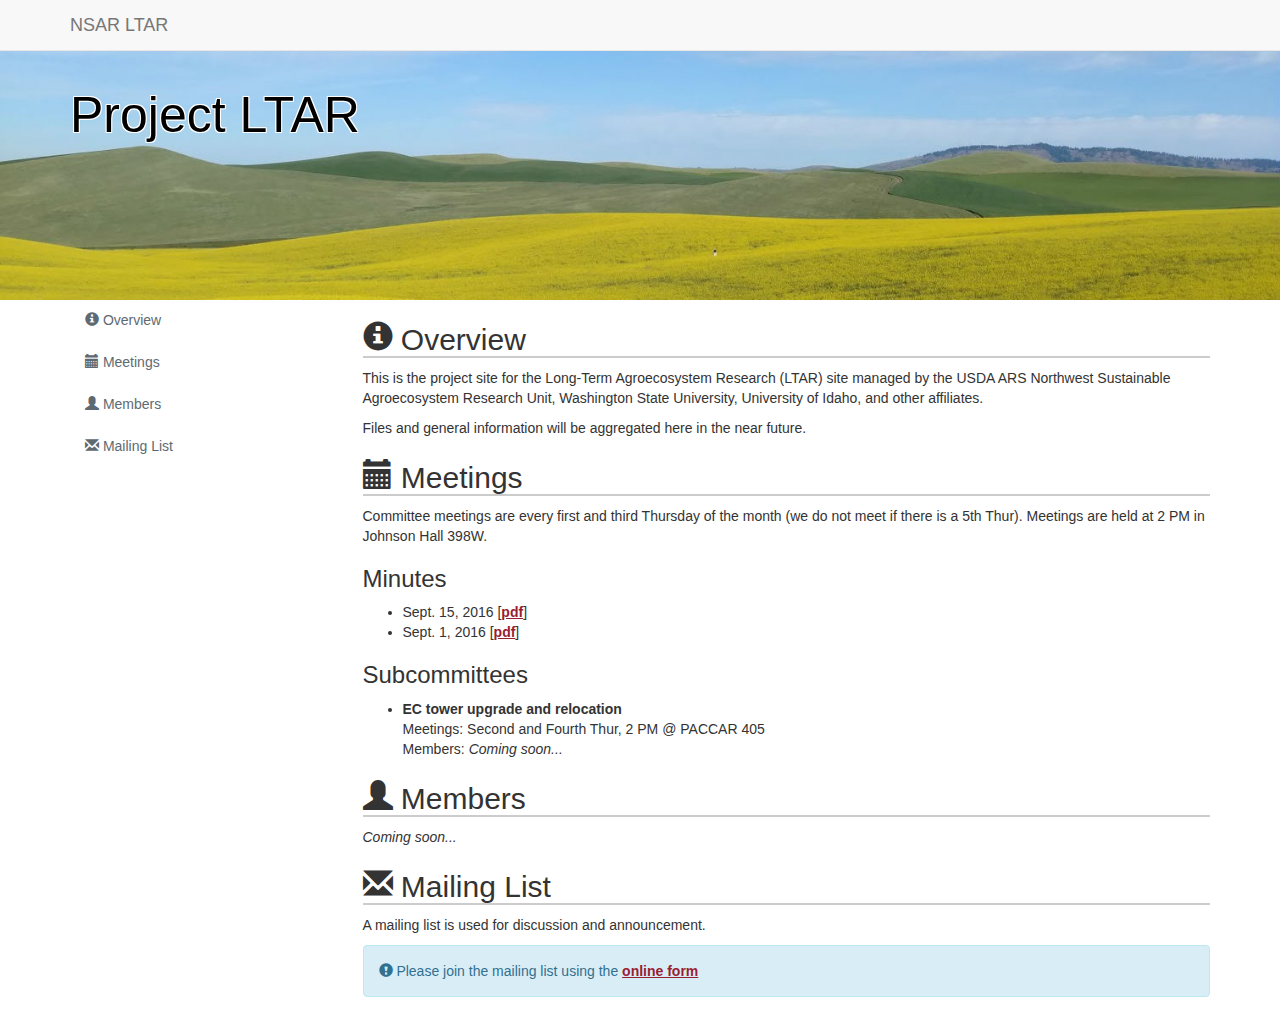
<file: index.html>
<!doctype html>

<html lang="en">
<head>
  <meta charset="utf-8">
  <meta http-equiv="X-UA-Compatible" content="IE=edge">
  <meta name="viewport" content="width=device-width, initial-scale=1">
  
  <title>NSAR LTAR Project Site</title>
  
  <!-- Bootstrap -->
  <link href="css/bootstrap.min.css" rel="stylesheet">

  <!-- Custom CSS --> 
  <link href="css/main.css" rel="stylesheet">

  <meta name="description" content="">
  <meta name="author" content="">

  <!-- HTML5 shim and Respond.js for IE8 support of HTML5 elements and media queries -->
    <!-- WARNING: Respond.js doesn't work if you view the page via file:// -->
    <!--[if lt IE 9]>
      <script src="https://oss.maxcdn.com/html5shiv/3.7.3/html5shiv.min.js"></script>
      <script src="https://oss.maxcdn.com/respond/1.4.2/respond.min.js"></script>
    <![endif]-->
</head>

<body> <!-- Template from: http://www.bootply.com/render/96266 -->

<nav class="navbar navbar-default navbar-fixed-top" role="banner">
  <div class="container">
    <div class="navbar-header">
      <!-- <button class="navbar-toggle" type="button" data-toggle="collapse" data-target=".navbar-collapse">
        <span class="sr-only">Toggle navigation</span>
        <span class="icon-bar"></span>
        <span class="icon-bar"></span>
        <span class="icon-bar"></span>
      </button> -->
      <a href="/" class="navbar-brand">NSAR LTAR</a>
    </div>
    <!-- <nav class="collapse navbar-collapse" role="navigation">
      <ul class="nav navbar-nav">
        <li>
          <a href="/">Home</a>
        </li>
         <li>
          <a href="#sec">Edit</a>
        </li>
        <li>
          <a href="#sec">Visualize</a>
        </li>
        <li>
          <a href="#sec">Prototype</a>
        </li> 
      </ul>
    </nav> -->
  </div>
</nav>

<div id="masthead">
  <div class="container">
      <div class="row">
        <div class="col-md-7">
          <h1>Project LTAR
            <!-- <p class="lead">Long-Term Agroecosystem Research Site 
            </p> -->
          </h1>
        </div>
        <!-- <div class="col-md-5">
            <div class="well well-lg"> 
              <div class="row">
                <div class="col-sm-6">
        	      	<img src="//placehold.it/180x100" class="img-responsive">
                </div>
                <div class="col-sm-6">
	              	Some text here
                </div>
              </div>
            </div>
        </div> -->
      </div> 
  </div><!--/container-->
</div><!--/masthead-->

<!--main-->
<div class="container">
	<div class="row">
      <!--left-->
      <div class="col-md-3" id="leftCol">
        <ul class="nav nav-stacked" id="sidebar">
          <li><a href="#overview"><i class="glyphicon glyphicon-info-sign"></i> Overview</a></li>
          <li><a href="#meetings"><i class="glyphicon glyphicon-calendar"></i> Meetings</a></li>
          <li><a href="#members"><i class="glyphicon glyphicon-user"></i> Members</a></li>
          <li><a href="#mailing-list"><i class="glyphicon glyphicon-envelope"></i> Mailing List</a></li>
        </ul>
      </div><!--/left-->
      
      <!--right-->
      <div class="col-md-9" id="right-content">
        <a id="overview" class="anchor" ></a>
        <h2><i class="glyphicon glyphicon-info-sign"></i> Overview</h2>
        <p>This is the project site for the Long-Term Agroecosystem Research (LTAR) site managed by the USDA ARS Northwest Sustainable Agroecosystem Research Unit, Washington State University, University of Idaho, and other affiliates.</p>
        <p>Files and general information will be aggregated here in the near future.</p>

        <a id="meetings" class="anchor"></a>
        <h2><i class="glyphicon glyphicon-calendar"></i> Meetings</h2>
        <p>Committee meetings are every first and third Thursday of the month (we do not meet if there is a 5th Thur).  Meetings are held at 2 PM in Johnson Hall 398W.</p>
        <h3>Minutes</h3>
            <ul>
              <li>Sept. 15, 2016 [<a href="documents/meeting-minutes/160915_NSAR_LTAR_Meeting.pdf">pdf</a>]</li>
              <li>Sept. 1, 2016 [<a href="documents/meeting-minutes/160901_NSAR_LTAR_Meeting.pdf">pdf</a>]</li>
            </ul>
        <h3>Subcommittees</h3>
        <ul>
        <li>
            <strong>EC tower upgrade and relocation</strong><br />
            Meetings: Second and Fourth Thur, 2 PM @ PACCAR 405<br />
            Members: <em>Coming soon...</em>
        </li>
        </ul>
        
        <a id="members" class="anchor"></a>
        <h2><i class="glyphicon glyphicon-user"></i> Members</h2>
        <p><em>Coming soon...</em></p>
        
        <a id="mailing-list" class="anchor"></a>
        <h2><i class="glyphicon glyphicon-envelope"></i> Mailing List</h2>
        <p>A mailing list is used for discussion and announcement.</p>
        <p class="alert alert-info"><span class="glyphicon glyphicon-exclamation-sign"></span> Please join the mailing list using the <a href="http://lists.wsu.edu/mailman/listinfo/nsar-ltar">online form</a></p>

        </div><!--/right-->
  	</div><!--/row-->
</div><!--/container-->


  <!-- jQuery (necessary for Bootstrap's JavaScript plugins) -->
  <script src="https://ajax.googleapis.com/ajax/libs/jquery/1.12.4/jquery.min.js"></script>
  <!-- Include all compiled plugins (below), or include individual files as needed -->
  <script src="js/bootstrap.min.js"></script>
  <script src="js/scripts.js"></script>

</body>
</html>
</file>
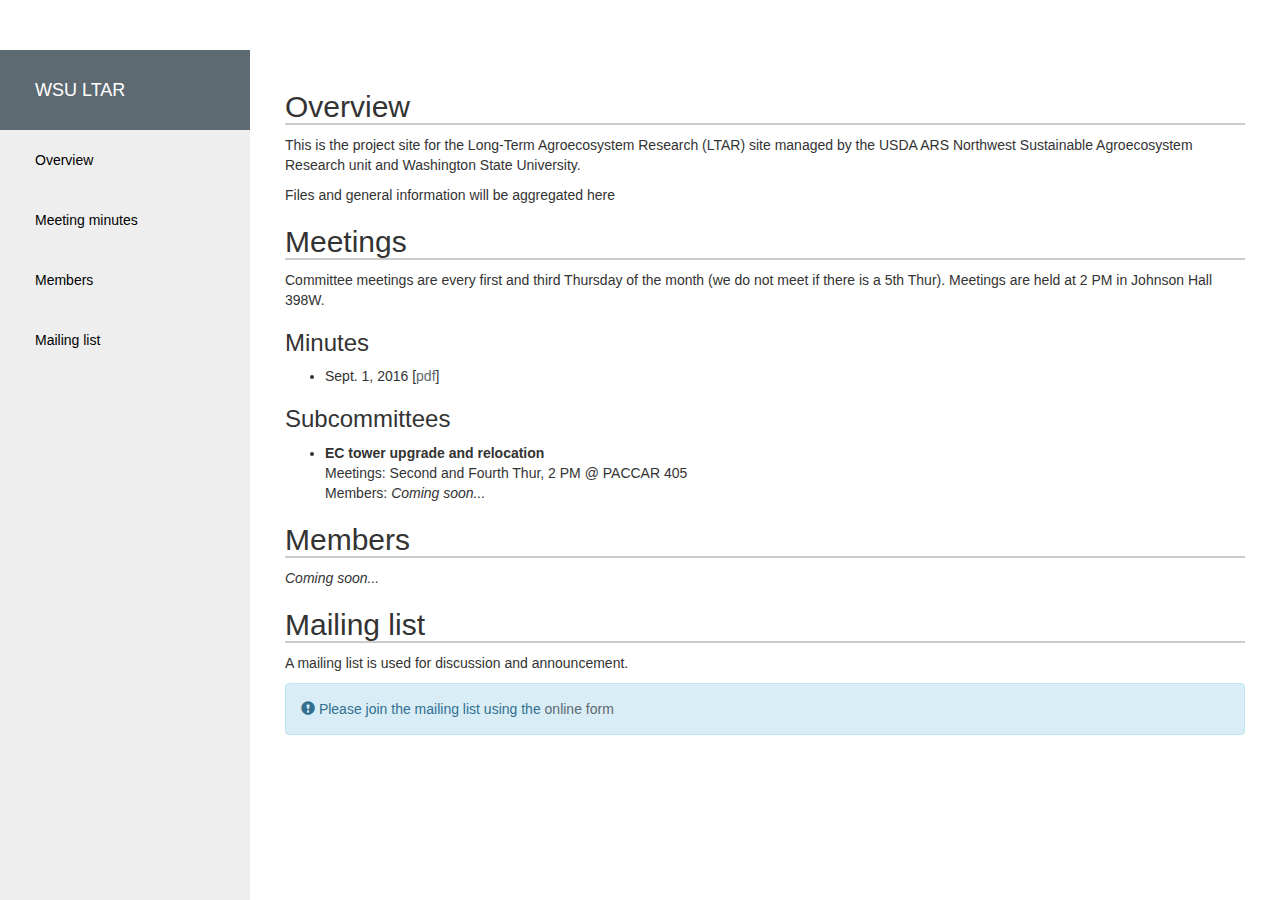
<file: index-old.html>
<!doctype html>
<html lang="en">
<head>
  <meta charset="utf-8">
  <meta http-equiv="X-UA-Compatible" content="IE=edge">
  <meta name="viewport" content="width=device-width, initial-scale=1">
  
  <title>NSAR LTAR Project Site</title>
  
  <!-- Bootstrap -->
  <link href="css/bootstrap.min.css" rel="stylesheet">

  <!-- Custom CSS -->
  <link href="css/simple-sidebar.css" rel="stylesheet"> 
  <link href="css/main.css" rel="stylesheet">

  <meta name="description" content="">
  <meta name="author" content="">

  <!-- HTML5 shim and Respond.js for IE8 support of HTML5 elements and media queries -->
    <!-- WARNING: Respond.js doesn't work if you view the page via file:// -->
    <!--[if lt IE 9]>
      <script src="https://oss.maxcdn.com/html5shiv/3.7.3/html5shiv.min.js"></script>
      <script src="https://oss.maxcdn.com/respond/1.4.2/respond.min.js"></script>
    <![endif]-->
</head>

<body> 
  <div id="wrapper">

        <!-- Sidebar -->
        <!-- <a href="#menu-toggle" class="btn btn-default" id="menu-toggle"><span class="glyphicon glyphicon-menu-hamburger" /></a> -->
        <div id="sidebar-wrapper">
            
            <ul id="sidebar" class="sidebar-nav nav" >
                <li class="sidebar-brand">
                    <a href="#">
                        WSU LTAR
                    </a>
                </li>
                <li>
                    <a href="#overview">Overview</a>
                </li>
                <li>
                    <a href="#meeting-minutes">Meeting minutes</a>
                </li>
                <li>
                    <a href="#members">Members</a>
                </li>
                <li>
                    <a href="#mailing-list">Mailing list</a>
                </li>
                </li>
            </ul>
        </div>
        <!-- /#sidebar-wrapper -->

        <!-- Page Content -->
        <div id="page-content-wrapper">
            <div class="container-fluid">
                <div class="row">
                    <div class="col-lg-12">
                      <div id="overview">
                        <h2>Overview</h2>
                        <p>This is the project site for the Long-Term Agroecosystem Research (LTAR) site managed by the USDA ARS Northwest Sustainable Agroecosystem Research unit and Washington State University.</p>
                        <p>Files and general information will be aggregated here</p>
                      </div>
                      <div id="meeting-minutes">
                        <h2>Meetings</h2>
                        <p>Committee meetings are every first and third Thursday of the month (we do not meet if there is a 5th Thur).  Meetings are held at 2 PM in Johnson Hall 398W.</p>
                        <h3>Minutes</h3>
                          <ul>
                            <li>Sept. 1, 2016 [<a href="documents/meeting-minutes/160901_NSAR_LTAR_Meeting.pdf">pdf</a>]</li>
                          </ul>
                        <h3>Subcommittees</h3>
                          <ul>
                            <li>
                              <strong>EC tower upgrade and relocation</strong><br />
                              Meetings: Second and Fourth Thur, 2 PM @ PACCAR 405<br />
                              Members: <em>Coming soon...</em>
                            </li>
                          </ul>
                      </div>
                      <div id="members">
                        <h2>Members</h2>
                        <p><em>Coming soon...</em></p>
                      </div>
                      <div id="mailing-list">

                      <h2>Mailing list</h2>
                      <p>A mailing list is used for discussion and announcement.</p>
                      <p class="alert alert-info"><span class="glyphicon glyphicon-exclamation-sign"></span> Please join the mailing list using the <a href="http://lists.wsu.edu/mailman/listinfo/nsar-ltar">online form</a></p>
                      </div>
                    </div>
                </div>
            </div>
        </div>
        <!-- /#page-content-wrapper -->

    </div>
    <!-- /#wrapper -->
  
  <!-- jQuery (necessary for Bootstrap's JavaScript plugins) -->
  <script src="https://ajax.googleapis.com/ajax/libs/jquery/1.12.4/jquery.min.js"></script>
  <!-- Include all compiled plugins (below), or include individual files as needed -->
  <script src="js/bootstrap.min.js"></script>
  <script src="js/scripts.js"></script>
  <script>
    

</script>
</body>
</html>
</file>
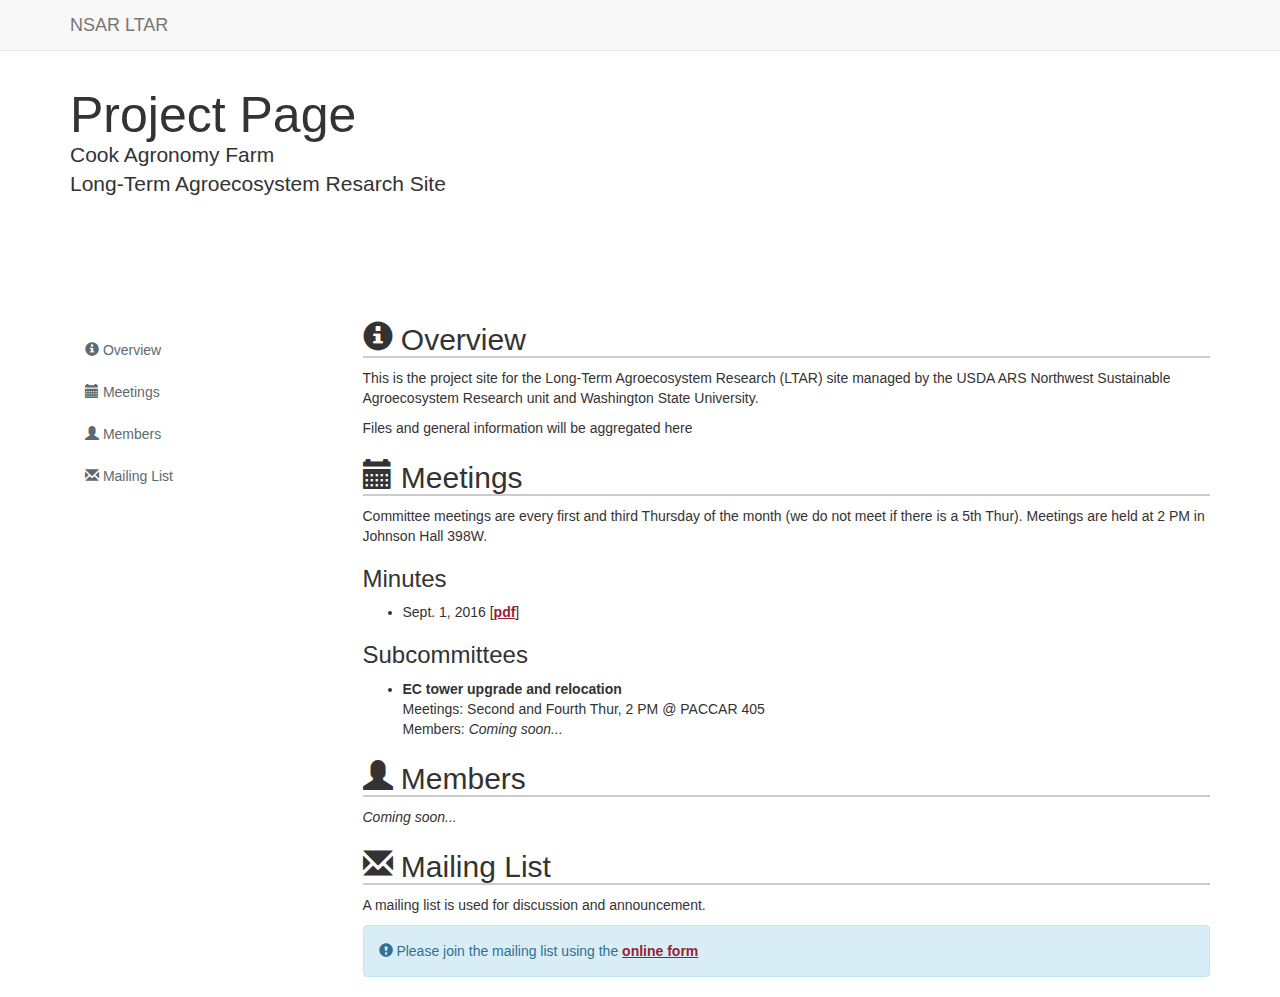
<file: index3.html>
<!doctype html>

<html lang="en">
<head>
  <meta charset="utf-8">
  <meta http-equiv="X-UA-Compatible" content="IE=edge">
  <meta name="viewport" content="width=device-width, initial-scale=1">
  
  <title>NSAR LTAR Project Site</title>
  
  <!-- Bootstrap -->
  <link href="css/bootstrap.min.css" rel="stylesheet">

  <!-- Custom CSS --> 
  <link href="css/main3.css" rel="stylesheet">

  <meta name="description" content="">
  <meta name="author" content="">

  <!-- HTML5 shim and Respond.js for IE8 support of HTML5 elements and media queries -->
    <!-- WARNING: Respond.js doesn't work if you view the page via file:// -->
    <!--[if lt IE 9]>
      <script src="https://oss.maxcdn.com/html5shiv/3.7.3/html5shiv.min.js"></script>
      <script src="https://oss.maxcdn.com/respond/1.4.2/respond.min.js"></script>
    <![endif]-->
</head>

<body> <!-- Template from: http://www.bootply.com/render/96266 -->

<nav class="navbar navbar-default navbar-fixed-top" role="banner">
  <div class="container">
    <div class="navbar-header">
      <button class="navbar-toggle" type="button" data-toggle="collapse" data-target=".navbar-collapse">
        <span class="sr-only">Toggle navigation</span>
        <span class="icon-bar"></span>
        <span class="icon-bar"></span>
        <span class="icon-bar"></span>
      </button>
      <a href="/" class="navbar-brand">NSAR LTAR</a>
    </div>
    <nav class="collapse navbar-collapse" role="navigation">
      <ul class="nav navbar-nav">
        <!--<li>
          <a href="/">Home</a>
        </li>
         <li>
          <a href="#sec">Edit</a>
        </li>
        <li>
          <a href="#sec">Visualize</a>
        </li>
        <li>
          <a href="#sec">Prototype</a>
        </li> -->
      </ul>
    </nav>
  </div>
</nav>

<div id="masthead">  
  <div class="container">
      <div class="row">
        <div class="col-md-7">
          <h1>Project Page
            <p class="lead">Cook Agronomy Farm <br />
            Long-Term Agroecosystem Resarch Site</p>
          </h1>
        </div>
        <!-- <div class="col-md-5">
            <div class="well well-lg"> 
              <div class="row">
                <div class="col-sm-6">
        	      	<img src="//placehold.it/180x100" class="img-responsive">
                </div>
                <div class="col-sm-6">
	              	Some text here
                </div>
              </div>
            </div>
        </div> -->
      </div> 
  </div><!--/container-->
</div><!--/masthead-->

<!--main-->
<div class="container">
	<div class="row">
      <!--left-->
      <div class="col-md-3" id="leftCol">
        <ul class="nav nav-stacked" id="sidebar">
          <li><a href="#overview"><i class="glyphicon glyphicon-info-sign"></i> Overview</a></li>
          <li><a href="#meetings"><i class="glyphicon glyphicon-calendar"></i> Meetings</a></li>
          <li><a href="#members"><i class="glyphicon glyphicon-user"></i> Members</a></li>
          <li><a href="#mailing-list"><i class="glyphicon glyphicon-envelope"></i> Mailing List</a></li>
        </ul>
      </div><!--/left-->
      
      <!--right-->
      <div class="col-md-9" id="right-content">
        <a id="overview" class="anchor" ></a>
        <h2><i class="glyphicon glyphicon-info-sign"></i> Overview</h2>
        <p>This is the project site for the Long-Term Agroecosystem Research (LTAR) site managed by the USDA ARS Northwest Sustainable Agroecosystem Research unit and Washington State University.</p>
        <p>Files and general information will be aggregated here</p>

        <a id="meetings" class="anchor"></a>
        <h2><i class="glyphicon glyphicon-calendar"></i> Meetings</h2>
        <p>Committee meetings are every first and third Thursday of the month (we do not meet if there is a 5th Thur).  Meetings are held at 2 PM in Johnson Hall 398W.</p>
        <h3>Minutes</h3>
            <ul>
            <li>Sept. 1, 2016 [<a href="documents/meeting-minutes/160901_NSAR_LTAR_Meeting.pdf">pdf</a>]</li>
            </ul>
        <h3>Subcommittees</h3>
        <ul>
        <li>
            <strong>EC tower upgrade and relocation</strong><br />
            Meetings: Second and Fourth Thur, 2 PM @ PACCAR 405<br />
            Members: <em>Coming soon...</em>
        </li>
        </ul>
        
        <a id="members" class="anchor"></a>
        <h2><i class="glyphicon glyphicon-user"></i> Members</h2>
        <p><em>Coming soon...</em></p>
        
        <a id="mailing-list" class="anchor"></a>
        <h2><i class="glyphicon glyphicon-envelope"></i> Mailing List</h2>
        <p>A mailing list is used for discussion and announcement.</p>
        <p class="alert alert-info"><span class="glyphicon glyphicon-exclamation-sign"></span> Please join the mailing list using the <a href="http://lists.wsu.edu/mailman/listinfo/nsar-ltar">online form</a></p>

        </div><!--/right-->
  	</div><!--/row-->
</div><!--/container-->


  <!-- jQuery (necessary for Bootstrap's JavaScript plugins) -->
  <script src="https://ajax.googleapis.com/ajax/libs/jquery/1.12.4/jquery.min.js"></script>
  <!-- Include all compiled plugins (below), or include individual files as needed -->
  <script src="js/bootstrap.min.js"></script>
  <script src="js/scripts3.js"></script>

</body>
</html>
</file>
<file: css/main.css>
/*
A Bootstrap 3.1 affix sidebar template
from http://bootply.com

This CSS code should follow the 'bootstrap.css'
in your HTML file.

license: MIT
author: bootply.com
*/

body {
 padding-top:50px;
}

h2 {
    border-bottom: 2px solid #ccc;
}

#masthead { 
 min-height:250px;
 background-image: url("../assets/title-canola-cropped.jpg");
 background-size: cover;
 height: calc(100% - 1px);
}

#masthead h1 {
 font-size: 30px;
 line-height: 1;
 padding-top:20px;
 color: #000;
    text-shadow:
    -1px -1px 0 #FFF,
    1px -1px 0 #FFF,
    -1px 1px 0 #FFF,
    1px 1px 0 #FFF; 
}

#masthead .well {
 margin-top:8%;
}

@media screen and (min-width: 768px) {
  #masthead h1 {
    font-size: 50px;
  }
}

.navbar-bright {
 background-color:#111155;
 color:#fff;
}

.affix-top,.affix{
 position: static;
}

@media (min-width: 979px) {
  #sidebar.affix-top {
    position: static;
  	margin-top:30px;
  	width:228px;
  }
  
  #sidebar.affix {
    position: fixed;
    top:70px;
    width:228px;
  }
}

#sidebar li.active {
  border:0 #eee solid;
  border-right-width:5px;
}

#sidebar li.active {
    border:0 #981e32 solid;
    border-right-width:5px;
}

#right-content a {
    text-decoration: underline;
    font-weight: bold;
    color: #981e32;
}

a {
    color: #5e6a71;
}
a.anchor {
    display: block;
    position: relative;
    top: -50px;
}
</file>
<file: css/simple-sidebar.css>
/*!
 * Start Bootstrap - Simple Sidebar (http://startbootstrap.com/)
 * Copyright 2013-2016 Start Bootstrap
 * Licensed under MIT (https://github.com/BlackrockDigital/startbootstrap/blob/gh-pages/LICENSE)
 */

 body {
    overflow-x: hidden;
    position: relative;
 }

/* Toggle Styles */

#wrapper {
    padding-left: 0;
    -webkit-transition: all 0.5s ease;
    -moz-transition: all 0.5s ease;
    -o-transition: all 0.5s ease;
    transition: all 0.5s ease;
}

#wrapper.toggled {
    padding-left: 250px;
}

#sidebar-wrapper {
    z-index: 1000;
    position: fixed;
    left: 250px;
    width: 0;
    height: 100%;
    margin-left: -250px;
    overflow-y: auto;
    background: #eee;
    -webkit-transition: all 0.5s ease;
    -moz-transition: all 0.5s ease;
    -o-transition: all 0.5s ease;
    transition: all 0.5s ease;
}

#wrapper.toggled #sidebar-wrapper {
    width: 250px;
}

#page-content-wrapper {
    width: 100%;
    position: absolute;
    padding: 15px;
}

#wrapper.toggled #page-content-wrapper {
    position: absolute;
    margin-right: -250px;
}

/* Sidebar Styles */

.sidebar-nav {
    position: absolute;
    top: 0;
    width: 250px;
    margin: 0;
    padding: 0;
    list-style: none;
}

.sidebar-nav li {
    text-indent: 20px;
    line-height: 40px;
}

.sidebar-nav li.active a, ul.nav-tabs li.active a:hover {
	color: #fff;
	background: #981e32;
	border: none;
}

.sidebar-nav li a {
    display: block;
    text-decoration: none;
    color: #000;
}

.sidebar-nav li a:hover {
    text-decoration: none;
    color: #666;
    background: #fff;
}

.sidebar-nav li a:active,
.sidebar-nav li a:focus {
    text-decoration: none;
}

.sidebar-nav > .sidebar-brand {
    height: 80px;
    font-size: 18px;
    line-height: 60px;
    background: #5e6a71;
}

.sidebar-nav > .sidebar-brand a {
    color: #fff;
}

.sidebar-nav > .sidebar-brand a:hover {
    color: #fff;
    background: none;
}

@media(min-width:768px) {
    #wrapper {
        padding-left: 250px;
    }

    #wrapper.toggled {
        padding-left: 0;
    }

    #sidebar-wrapper {
        width: 250px;
    }

    #wrapper.toggled #sidebar-wrapper {
        width: 0;
    }

    #page-content-wrapper {
        padding: 20px;
        position: relative;
    }

    #wrapper.toggled #page-content-wrapper {
        position: relative;
        margin-right: 0;
    }
}
</file>
<file: css/main3.css>
/*
A Bootstrap 3.1 affix sidebar template
from http://bootply.com

This CSS code should follow the 'bootstrap.css'
in your HTML file.

license: MIT
author: bootply.com
*/

body {
 padding-top:50px;
}

h2 {
    border-bottom: 2px solid #ccc;
}

#masthead { 
 min-height:250px;
}

#masthead h1 {
 font-size: 30px;
 line-height: 1;
 padding-top:20px;
}

#masthead .well {
 margin-top:8%;
}

@media screen and (min-width: 768px) {
  #masthead h1 {
    font-size: 50px;
  }
}

.navbar-bright {
 background-color:#111155;
 color:#fff;
}

.affix-top,.affix{
 position: static;
}

@media (min-width: 979px) {
  #sidebar.affix-top {
    position: static;
  	margin-top:30px;
  	width:228px;
  }
  
  #sidebar.affix {
    position: fixed;
    top:70px;
    width:228px;
  }
}

#sidebar li.active {
  border:0 #eee solid;
  border-right-width:5px;
}

#sidebar li.active {
    border:0 #981e32 solid;
    border-right-width:5px;
}

#right-content a {
    text-decoration: underline;
    font-weight: bold;
    color: #981e32;
}

a {
    color: #5e6a71;
}
a.anchor {
    display: block;
    position: relative;
    top: -50px;
}
</file>
